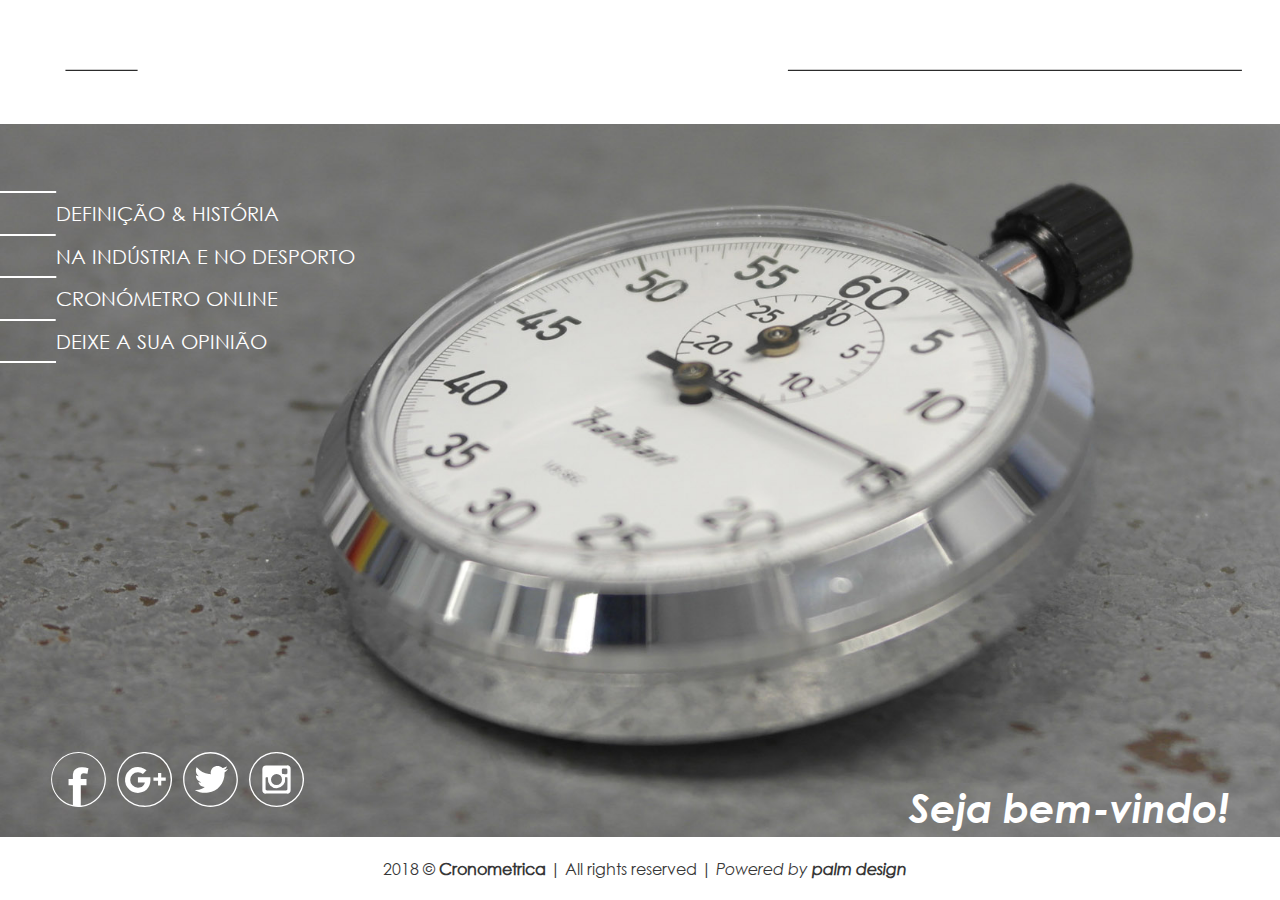
<file: index.html>
<!DOCTYPE html>
<html lang="en">

<head>
    <meta charset="UTF-8">
    <meta name="viewport" content="width=device-width, initial-scale=1.0">
    <meta http-equiv="X-UA-Compatible" content="ie=edge">
    <title>cronometrica | tudo sobre a cronometragem | home </title>
    <link rel="icon" type="image/svg" href="imagens/crono_icon.svg" />
    <link href="https://fonts.googleapis.com/css?family=Muli" rel="stylesheet">
    <link rel="stylesheet" type="text/css" href="css/normalize.css">
    <link rel="stylesheet" type="text/css" href="css/styles.css">
</head>

<body class="home">

    <header id="main-header">

        <div class="logo-link">
            <a href="index.html" class="logo">
                <img src="imagens/crono_logo.svg" alt="logo cronometrica" /></a>
        </div>

    </header>
    <div class="navbar">
        <nav>
            <ul>
                <hr class="hr1">
                <li><a href="defhis.html">DEFINIÇÃO & HISTÓRIA</a></li>
                <hr class="hr2">
                <li><a href="indusdesp.html">NA INDÚSTRIA E NO DESPORTO</a></li>
                <hr class="hr3">
                <li><a href="crononline.html">CRONÓMETRO ONLINE</a></li>
                <hr class="hr4">
                <li><a href="form.html">DEIXE A SUA OPINIÃO</a></li>
                <hr class="hr5">
            </ul>
        </nav>
    </div>
    <div class="empty-space">

    </div>
    <div class="div-h1">
        <h1>Seja bem-vindo! </h1>
    </div>

    <section id="social-boxes1">
        <div class="block"><a href="https://www.facebook.com" class="socialnet-logo">
                <img src="imagens/face_logo.svg" alt="Facebook" /></a></div>

        <div class="block"><a href="https://plus.google.com/" class="socialnet-logo">
                <img src="imagens/googl_logo.svg" alt="Google+" /></a></div>

        <div class="block"><a href="https://www.twitter.com" class="socialnet-logo">
                <img src="imagens/twit_logo.svg" alt="Twitter" /></a></div>

        <div class="block"><a href="https://www.instagram.com" class="socialnet-logo">
                <img src="imagens/insta_logo.svg" alt="Instagram" /></a></div>
    </section>
    <br>
    <footer id="main-footer">
        <p>2018 &copy; <strong> Cronometrica</strong> | All rights reserved | <em>Powered by</em> <strong><em>palm
                    design</em></strong></p>
    </footer>

    <body>

</html>
</file>
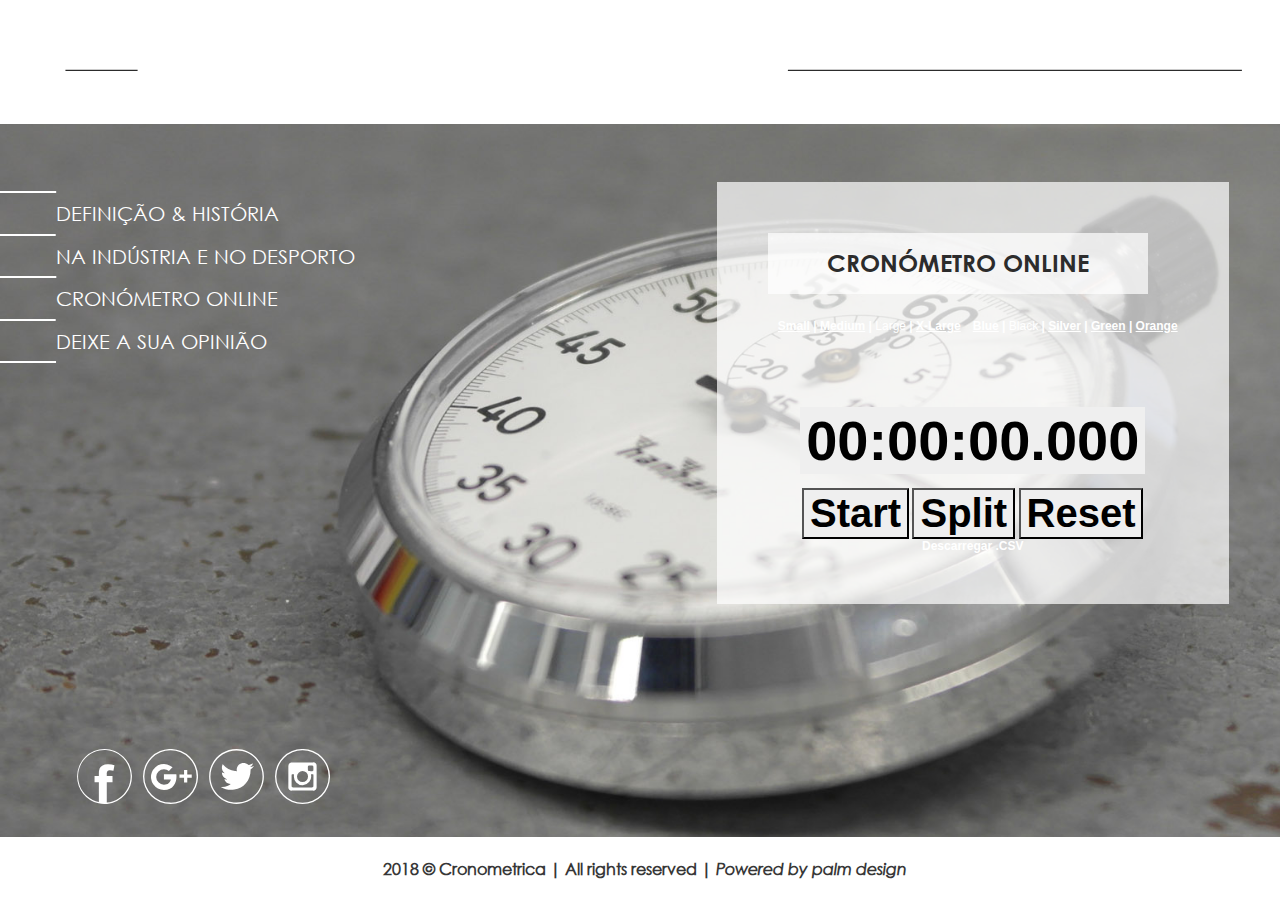
<file: crononline.html>
<!DOCTYPE html>
<html lang="en">

<head>
    <meta charset="UTF-8">
    <meta name="viewport" content="width=device-width, initial-scale=1.0">
    <meta http-equiv="X-UA-Compatible" content="ie=edge">
    <title>cronometrica | definição & história</title>
    <link href="https://fonts.googleapis.com/css?family=Muli" rel="stylesheet">
    <link rel="icon" type="image/png" href="imagens/crono_icon.svg" />
    <link rel="stylesheet" type="text/css" href="css/normalize.css">
    <link rel="stylesheet" type="text/css" href="css/styles.css">
</head>

<body class="home">

    <header id="main-header">

        <div class="logo-link">
            <a href="index.html" class="logo">
                <img src="imagens/crono_logo.svg" alt="logo cronometrica" /></a>
        </div>

    </header>
    <div class="navbar">
        <nav>
            <ul>
                <hr class="hr1">
                <li><a href="defhis.html">DEFINIÇÃO & HISTÓRIA</a></li>
                <hr class="hr2">
                <li><a href="indusdesp.html">NA INDÚSTRIA E NO DESPORTO</a></li>
                <hr class="hr3">
                <li><a href="crononline.html">CRONÓMETRO ONLINE</a></li>
                <hr class="hr4">
                <li><a href="form.html">DEIXE A SUA OPINIÃO</a></li>
                <hr class="hr5">
            </ul>
        </nav>
    </div>

    <section id="showcase">
        <h2>CRONÓMETRO ONLINE</h2>
        <br>
        <div class="cronoline">
            <style type="text/css">
                html,
                td {
                    font-family: helvetica, arial;
                    font-size: 12px;
                    font-weight: bold;
                }

                h1.header {
                    font-size: 2px;
                    margin-top: 0px;
                    margin-bottom: 0px;
                }

                a.sizeLink,
                .sizeLink {
                    font-family: helvetica, arial;
                    font-size: 12px;
                    font-weight: bold;
                    color: #FFFFFF;
                }

                #main button,
                #splitbutton,
                #startstopbutton,
                #resetbutton,
                #split {
                    font-size: 40px;
                    vertical-align: middle;
                    text-align: center;
                }

                #disp {
                    font-size: 80px;
                    vertical-align: middle;
                    text-align: center;

                    color: black;
                    font-weight: 900;
                    border: 0px none;
                }

                .qmmc .qmdivider {
                    display: block;
                    font-size: 1px;
                    border-width: 0px;
                    border-style: solid;
                    position: relative;
                    z-index: 1;
                }

                .qmmc .qmdividery {
                    float: left;
                    width: 0px;
                }

                .qmmc .qmtitle {
                    display: block;
                    cursor: default;
                    white-space: nowrap;
                    position: relative;
                    z-index: 1;
                }

                .qmclear {
                    font-size: 1px;
                    height: 0px;
                    width: 0px;
                    clear: left;
                    line-height: 0px;
                    display: block;
                    float: none !important;
                }

                .qmmc {
                    position: relative;
                    zoom: 1;
                    z-index: 10;
                }

                .qmmc a,
                .qmmc li {
                    float: left;
                    display: block;
                    white-space: nowrap;
                    position: relative;
                    z-index: 1;
                }

                .qmmc div a,
                .qmmc ul a,
                .qmmc ul li {
                    float: none;
                }

                .qmsh div a {
                    float: left;
                }

                .qmmc div {
                    visibility: hidden;
                    position: absolute;
                }

                .qmmc .qmcbox {
                    cursor: default;
                    display: inline-block;
                    position: relative;
                    z-index: 1;
                }

                .qmmc .qmcbox a {
                    display: inline;
                }

                .qmmc .qmcbox div {
                    float: none;
                    position: static;
                    visibility: inherit;
                    left: auto;
                }

                #qm0 {
                    width: auto;
                }

                #qm0 a {
                    padding: 0px 3px 0px 0px;
                    background-color: transparent;
                    color: #FFFFFF;
                    font-family: helvetica, arial;
                    font-size: 10px;
                    text-decoration: underline;
                    text-align: left;
                }

                #qm0 div {
                    padding: 10px;
                    margin: -1px 0px 0px 0px;
                    background-color: transparent;
                    border-width: 1px;
                    border-style: solid;
                    border-color: #222222;
                }

                #qm0 div a {
                    padding: 3px 20px 3px 2px;
                    margin: 0px;
                    background-color: transparent;
                    color: #EEEEEE;
                    font-family: helvetica, arial;
                    font-size: 9px;
                    text-decoration: underline;
                }

                #qm0 div a:hover {
                    color: #FFFFFF;
                    text-decoration: underline;
                }

                #qm0 div a:hover {
                    color: #FFFFFF;
                    text-decoration: underline;
                }

                #qm0 div .qmparent {}

                body #qm0 div .qmactive,
                body #qm0 div .qmactive:hover {
                    background-color: #FFFFFF;
                    color: #000000;
                    text-decoration: underline;
                }

                #qm0 .qmtitle {
                    margin: 2px 0px 5px 0px;

                    font-family: helvetica, arial;
                    font-size: 12px;
                    font-weight: bold;
                }

                #qm0 .qmdividerx {
                    border-top-width: 1px;
                    margin: 4px 0px 4px 0px;
                    border-color: white;
                }

                ul#qm0 a img {
                    display: block;
                    border-style: none;
                }

                ul#qm0 ul li:hover>a.qmparent {
                    background-color: #FFFFFF;
                    color: #000000;
                    text-decoration: underline;
                }
            </style>
            <script src="./Online Stopwatch - OnlineClock.net_files/stopwatch-v7.js.transferir"
                type="text/javascript"></script>
            <style></style>
            </head>

            <body onload="removeUnderline(2);removeUnderline2(5);load();" bgcolor="#000000" text="#666666" id="theBody">

                <table width="100%" border="0" cellspacing="0" cellpadding="0">
                    <tbody>
                        <tr>
                            <td width="50%" valign="top">
                                <div id="qm0" class="qmmc" style="z-index: 11; float: left; zoom: 1;">

                                </div>&nbsp;&nbsp;


                                <script
                                    type="text/javascript">qm_create(0, false, 0, 500, false, false, false, false, false);</script>
                                <a href="javascript:void(0);" onclick="changeFontSize(28);removeUnderline(0);"
                                    class="sizeLink" title="Small" id="lsmall"
                                    style="text-decoration: underline; font-weight: bold;">Small</a>
                                | <a href="javascript:void(0);" onclick="changeFontSize(56);removeUnderline(1);"
                                    class="sizeLink" title="Medium" id="lmedium"
                                    style="text-decoration: underline; font-weight: bold;">Medium</a>
                                | <a href="javascript:void(0);" onclick="changeFontSize(84);removeUnderline(2);"
                                    class="sizeLink" title="Large" id="llarge"
                                    style="text-decoration: none; font-weight: normal;">Large</a>
                                | <a href="javascript:void(0);" onclick="changeFontSize(150);removeUnderline(3);"
                                    class="sizeLink" title="X-Large" id="lxlarge"
                                    style="text-decoration: underline; font-weight: bold;">X-Large</a>
                            </td>
                            <td width="50%" align="right" valign="top">
                                <a href="javascript:void(0);"
                                    onclick="changeBackground(&#39;blue&#39;);removeUnderline2(4);" class="sizeLink"
                                    title="Blue" id="lblue"
                                    style="text-decoration: underline; font-weight: bold;">Blue</a>
                                | <a href="javascript:void(0);"
                                    onclick="changeBackground(&#39;black&#39;);removeUnderline2(5);" class="sizeLink"
                                    title="Black" id="lblack"
                                    style="text-decoration: none; font-weight: normal;">Black</a>
                                | <a href="javascript:void(0);"
                                    onclick="changeBackground(&#39;silver&#39;);removeUnderline2(6);" class="sizeLink"
                                    title="Silver" id="lsilver"
                                    style="text-decoration: underline; font-weight: bold;">Silver</a>
                                | <a href="javascript:void(0);"
                                    onclick="changeBackground(&#39;#006400&#39;);removeUnderline2(7);" class="sizeLink"
                                    title="Green" id="lgreen"
                                    style="text-decoration: underline; font-weight: bold;">Green</a>
                                | <a href="javascript:void(0);"
                                    onclick="changeBackground(&#39;orange&#39;);removeUnderline2(8);" class="sizeLink"
                                    title="Orange" id="lorange"
                                    style="text-decoration: underline; font-weight: bold;">Orange</a>
                            </td>
                        </tr>
                    </tbody>
                </table>

                <table align="center" width="100%" height="100%" cellspacing="0" cellpadding="0" border="0">
                    <tbody>
                        <tr>
                            <td align="center" valign="top" width="100%" height="100%">
                                <br><br><br><br><br>

                                <div id="main" style="margin-top:4px;">
                                    <form name="stopwatch" id="stopwatch" style="margin-top:0px;margin-bottom:0px;"
                                        action="https://stopwatch.onlineclock.net/" method="post">
                                        <input type="button" name="disp" id="disp" value="00:00:02.000">
                                        <br><br>
                                        <input type="button" onclick="stopstart()" onfocus="this.blur()"
                                            name="startstopbutton" id="startstopbutton" title="Start / Stop"
                                            value="Start">&nbsp;<input type="button" onclick="dosplit()"
                                            onfocus="this.blur()" name="splitbutton" id="splitbutton" title="Split"
                                            value="Split">&nbsp;<input type="button" onclick="reset_it()"
                                            onfocus="this.blur()" name="resetbutton" id="resetbutton" title="Reset"
                                            value="Reset">
                                    </form>
                                </div>
                                <div id="split"></div>
                                <div id="csv-download">
                                    <a href="javascript:downloadCSV();" class="sizeLink"
                                        title="Descarregue os tempos separados por vírgulas!">Descarregar
                                        .CSV</a>
                                </div>


                            </td>
                        </tr>

                    </tbody>
                </table>
                <script type="text/javascript">

                    function toggleVis() {
                        var midNavBlock = document.getElementById("midNav");
                        var aHideShow = document.getElementById('linkHideShow');

                        if (midNavBlock.style.display === "none") {
                            midNavBlock.style.display = "block";
                            //aHideShow.innerText = "--";
                            aHideShow.innerHTML = "<img src=\"//onlineclock.net/images/hide-icon20.png\" width=\"20\" height=\"20\" border=\"0\" alt=\"Hide/Show Navigation\">";
                            aHideShow.title = "Hide Navigation";
                        } else {
                            midNavBlock.style.display = "none";
                            //aHideShow.innerText = "+";
                            aHideShow.innerHTML = "<img src=\"//onlineclock.net/images/show-icon20.png\" width=\"20\" height=\"20\" border=\"0\" alt=\"Hide/Show Navigation\">";
                            aHideShow.title = "Show Navigation";
                        }
                    }

                </script>

                <script>
                    window.ga = window.ga || function () { (ga.q = ga.q || []).push(arguments) }; ga.l = +new Date;
                    ga('create', 'UA-477189-6', 'auto');
                    ga('set', 'anonymizeIp', true);
                    ga('send', 'pageview');
                </script>
                <script async="" src="./Online Stopwatch - OnlineClock.net_files/analytics.js.transferir"></script>


                </script>
                <link rel="stylesheet" type="text/css"
                    href="./Online Stopwatch - OnlineClock.net_files/cookieconsent.min.css">
                <script src="./Online Stopwatch - OnlineClock.net_files/cookieconsent.min.js.transferir"></script>
                <script>
                    window.addEventListener("load", function () {
                        window.cookieconsent.initialise({
                            "palette": {
                                "popup": {
                                    "background": "#000000",
                                    "text": "#666666"
                                },
                                "button": {
                                    "background": "#ff0000",
                                    "text": "#000000"
                                }
                            },
                            "position": "bottom",
                            "theme": "classic",
                            "position": "bottom",
                            "cookie": {
                                "domain": ".onlineclock.net"
                            },
                            "content": {
                                "href": "//onlineclock.net/about/privacy.html#privacy"
                            }
                </script>
        </div>
    </section>
    <br>
    <br>
    <br>
    <br>
    <br>
    <br>
    <br>
    <br>
    <br>
    <br>
    <br>
    <br>
    <br>
    <br>
    <br>
    <br>


    <section id="social-boxes">
        <div class="block"><a href="https://www.facebook.com" class="socialnet-logo">
                <img src="imagens/face_logo.svg" alt="Facebook" /></a></div>

        <div class="block"><a href="https://plus.google.com/" class="socialnet-logo">
                <img src="imagens/googl_logo.svg" alt="Google+" /></a></div>

        <div class="block"><a href="https://www.twitter.com" class="socialnet-logo">
                <img src="imagens/twit_logo.svg" alt="Twitter" /></a></div>

        <div class="block"><a href="https://www.instagram.com" class="socialnet-logo">
                <img src="imagens/insta_logo.svg" alt="Instagram" /></a></div>
    </section>
    <footer id="main-footer">
        <p>2018 &copy; <strong> Cronometrica</strong> | All rights reserved | <em>Powered by</em> <strong><em>palm
                    design</em></strong></p>
    </footer>
</body>

</html>
</file>
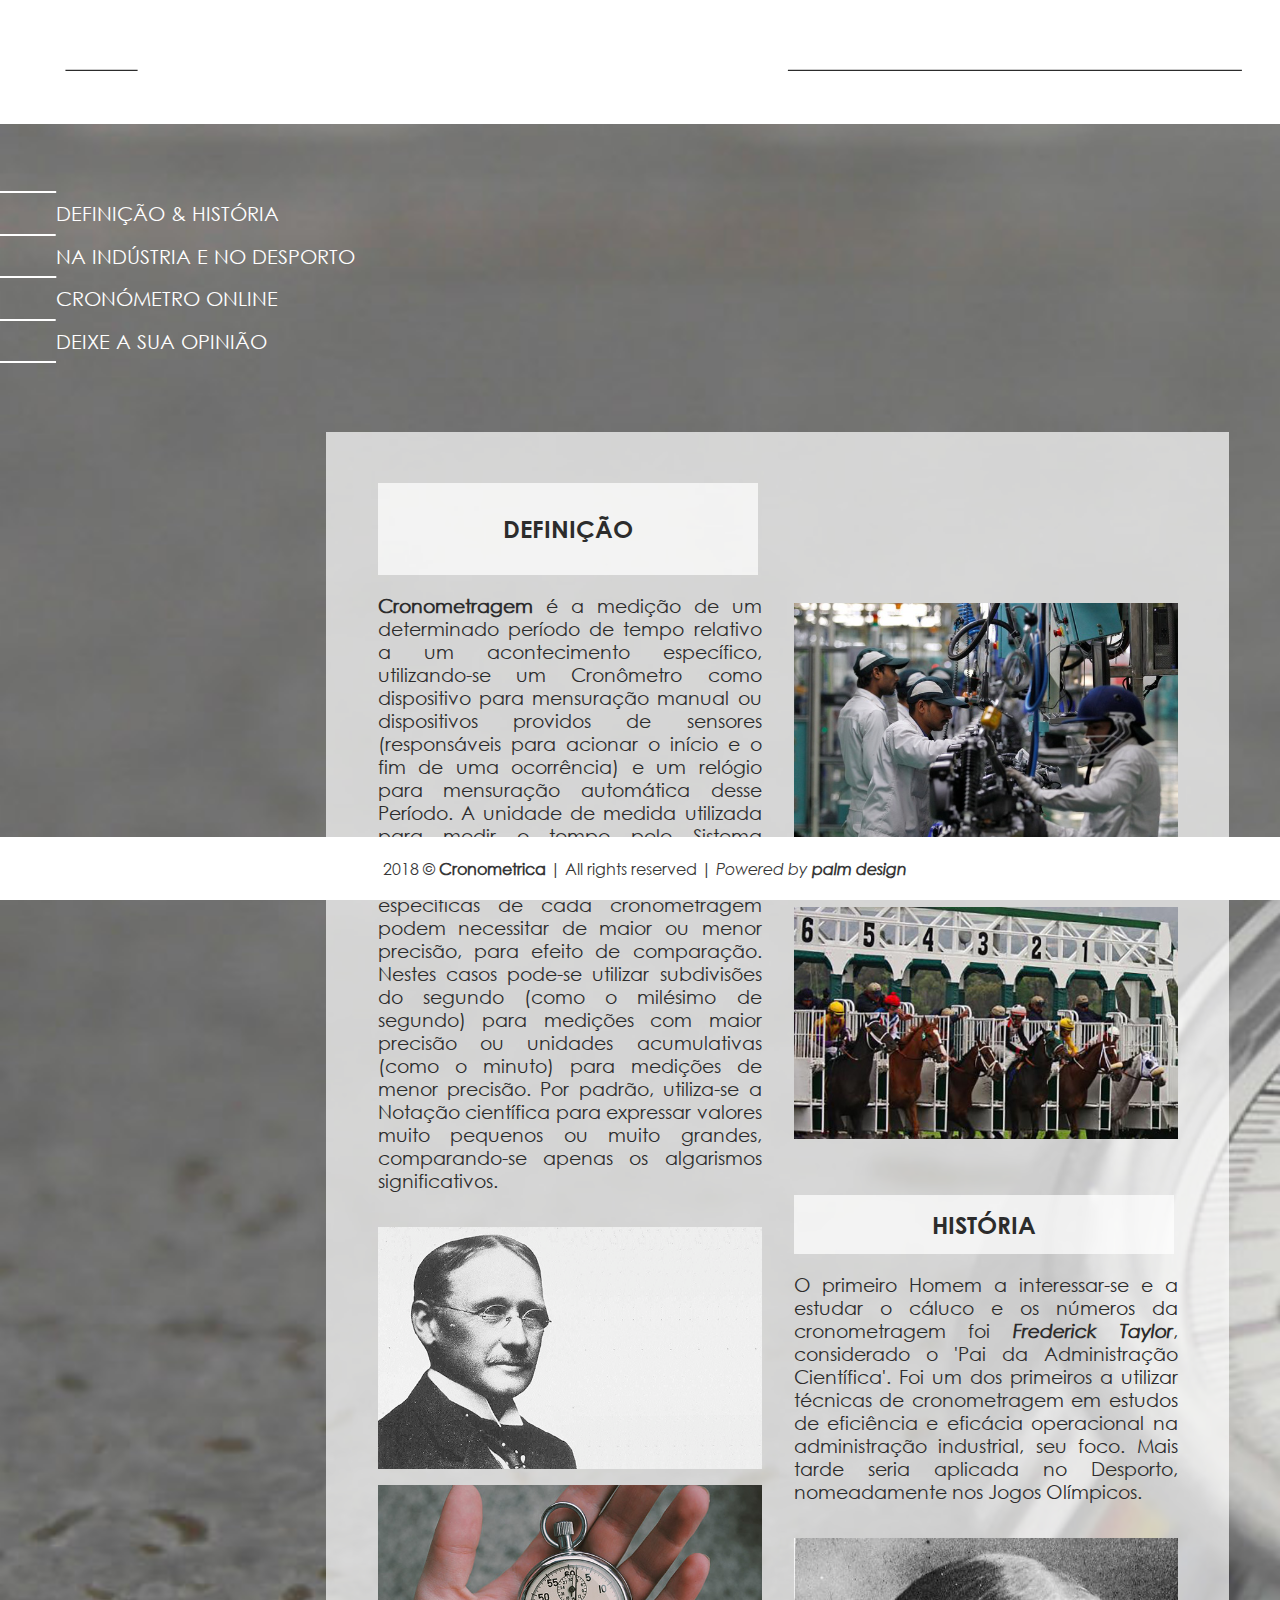
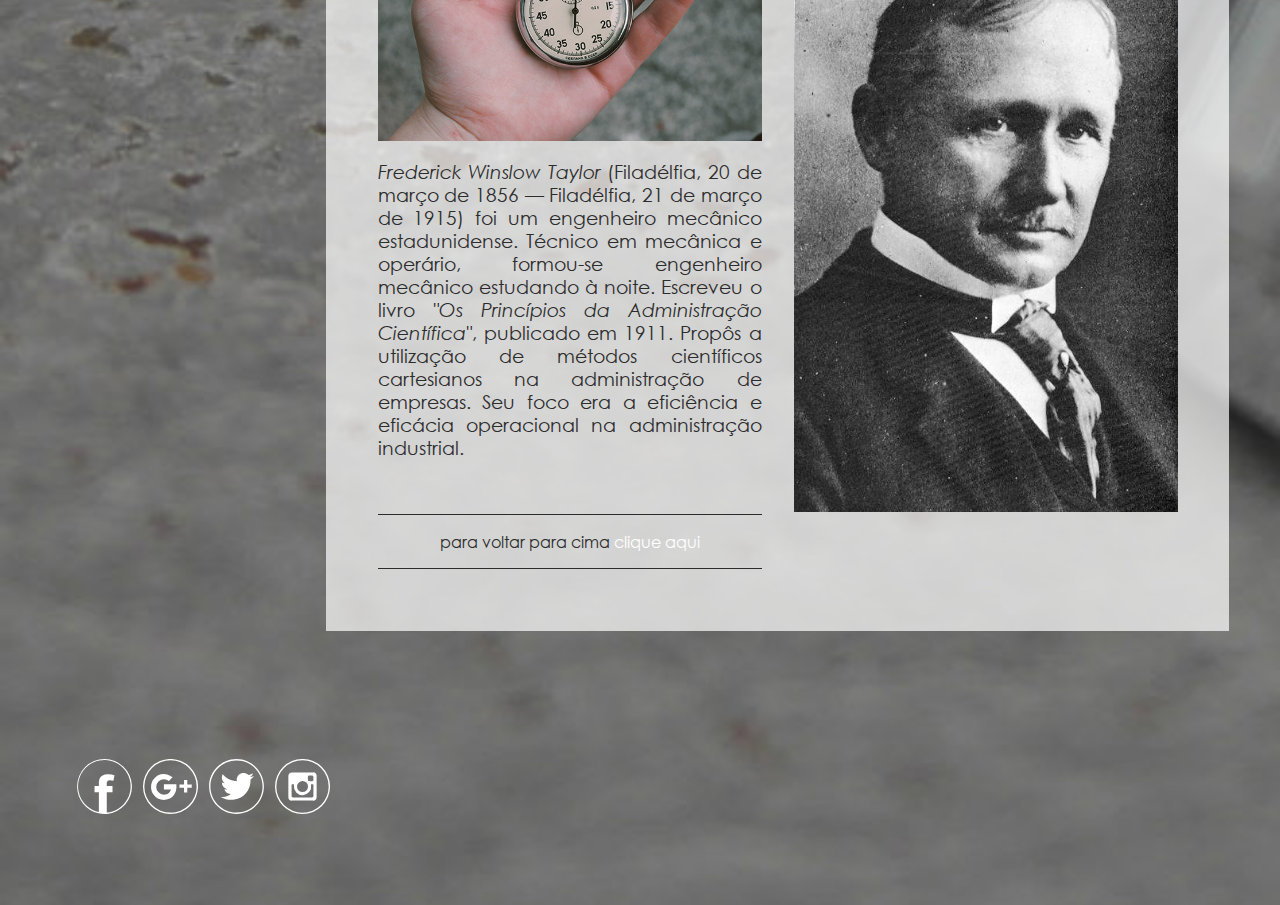
<file: defhis.html>
<!DOCTYPE html>
<html lang="en">

<head>
    <meta charset="UTF-8">
    <meta name="viewport" content="width=device-width, initial-scale=1.0">
    <meta http-equiv="X-UA-Compatible" content="ie=edge">
    <title>cronometrica | definição & história</title>
    <link href="https://fonts.googleapis.com/css?family=Muli" rel="stylesheet">
    <link rel="icon" type="image/png" href="imagens/crono_icon.svg" />
    <link rel="stylesheet" type="text/css" href="css/normalize.css">
    <link rel="stylesheet" type="text/css" href="css/styles.css">
</head>

<body class="home">

    <header id="main-header">

        <div class="logo-link">
            <a href="index.html" class="logo">
                <img src="imagens/crono_logo.svg" alt="logo cronometrica" /></a>
        </div>

    </header>
    <div class="navbar">
        <nav>
            <ul>
                <hr class="hr1">
                <li><a href="defhis.html">DEFINIÇÃO & HISTÓRIA</a></li>
                <hr class="hr2">
                <li><a href="indusdesp.html">NA INDÚSTRIA E NO DESPORTO</a></li>
                <hr class="hr3">
                <li><a href="crononline.html">CRONÓMETRO ONLINE</a></li>
                <hr class="hr4">
                <li><a href="form.html">DEIXE A SUA OPINIÃO</a></li>
                <hr class="hr5">
            </ul>
        </nav>
    </div>

    <section id="showcase">
        <h2>DEFINIÇÃO</h2>
        <div class="txt1">
            <p><strong>Cronometragem</strong> é a medição de um determinado período de tempo relativo a um
                acontecimento
                específico, utilizando-se um Cronômetro como dispositivo para mensuração manual ou dispositivos
                providos de
                sensores (responsáveis para acionar o início e o
                fim de uma ocorrência) e um relógio para mensuração automática desse Período.

                A unidade de medida utilizada para medir o tempo pelo Sistema Internacional de Unidades é o Segundo
                (s),
                porém, na prática as necessidades específicas de cada cronometragem podem necessitar de maior ou menor
                precisão, para efeito de comparação.
                Nestes casos pode-se utilizar subdivisões do segundo (como o milésimo de segundo) para medições com
                maior
                precisão ou unidades acumulativas (como o minuto) para medições de menor precisão.

                Por padrão, utiliza-se a Notação científica para expressar valores muito pequenos ou muito grandes,
                comparando-se apenas os algarismos significativos.</p>
        </div>
        <div class="fotos-txt1">
            <a href="imagens/factory-work.jpg" target="_blank">
                <img src="imagens/factory-work.jpg" alt="Técnicos na fábrica" width="auto"></a>
            <a href="imagens/corrida-cavalos.jpg" target="_blank">
                <img src="imagens/corrida-cavalos.jpg" alt="Corrida de cavalos" width="auto"></a>
        </div>
        <br>
        <div class="txt2">
            <h2>HISTÓRIA</h2>
            <p>O primeiro Homem a interessar-se e a estudar o cáluco e os números da cronometragem foi
                <strong><em>Frederick
                        Taylor</em></strong>,
                considerado o 'Pai da Administração Científica'. Foi um dos primeiros a utilizar técnicas de
                cronometragem
                em
                estudos de eficiência e eficácia operacional na administração industrial, seu foco. Mais tarde seria
                aplicada no Desporto, nomeadamente nos Jogos Olímpicos.</p>
        </div>
        <div class="fotos-txt2">
            <a href="imagens/taylor.jpg" target="_blank">
                <img src="imagens/taylor.jpg" alt="Frederick Taylor" width="auto"></a>
            <a href="imagens/crono-mao.jpg" target="_blank">
                <img src="imagens/crono-mao.jpg" alt="Mão a segurar Cronómetro" width="auto"></a>
        </div>
        <div class="fotos-txt1">
            <a href="imagens/Frederick_Winslow_Taylor.jpg" target="_blank">
                <img src="imagens/Frederick_Winslow_Taylor.jpg" alt="Frederick Winslow Taylor" width="auto"></a>
            <div class="txt1">
                <p><em>Frederick Winslow Taylor</em> (Filadélfia, 20 de março de 1856 — Filadélfia, 21 de março de
                    1915) foi um
                    engenheiro mecânico estadunidense. Técnico em mecânica e operário, formou-se engenheiro mecânico
                    estudando à noite. Escreveu o livro <em> "Os Princípios da Administração Científica"</em>,
                    publicado em 1911.
                    Propôs a utilização de métodos científicos
                    cartesianos na administração de empresas. Seu foco era a eficiência e eficácia operacional na
                    administração industrial.</p>
                <br>
                <hr>
                <p style="text-align:center; font-size: 16px;"> para voltar para cima <a style="font-size: 16px;"
                        href="defhis.html">clique
                        aqui</a></p>
                <hr>
            </div>

    </section>
     <section id="social-boxes">
        <div class="block"><a href="https://www.facebook.com" class="socialnet-logo">
                <img src="imagens/face_logo.svg" alt="Facebook" /></a></div>

        <div class="block"><a href="https://plus.google.com/" class="socialnet-logo">
                <img src="imagens/googl_logo.svg" alt="Google+" /></a></div>

        <div class="block"><a href="https://www.twitter.com" class="socialnet-logo">
                <img src="imagens/twit_logo.svg" alt="Twitter" /></a></div>

        <div class="block"><a href="https://www.instagram.com" class="socialnet-logo">
                <img src="imagens/insta_logo.svg" alt="Instagram" /></a></div>
    </section>
    <footer id="main-footer">
        <p>2018 &copy; <strong> Cronometrica</strong> | All rights reserved | <em>Powered by</em> <strong><em>palm
                    design</em></strong></p>
    </footer>
</body>

</html>
</file>
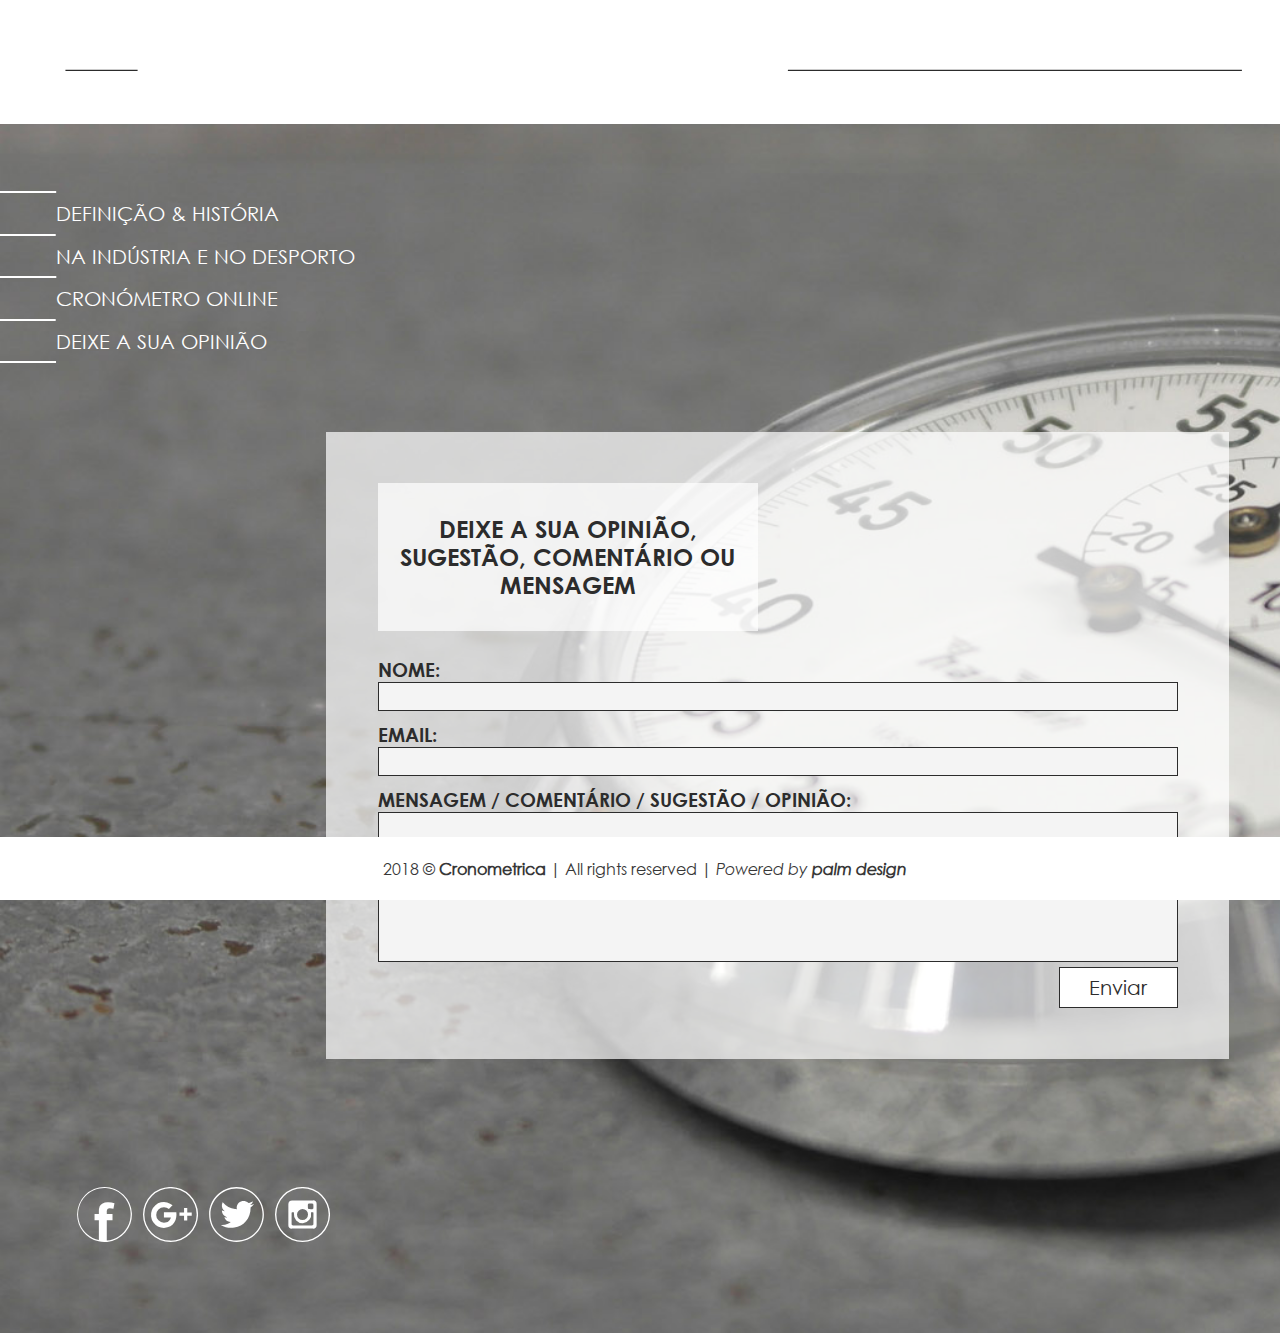
<file: form.html>
<!DOCTYPE html>
<html lang="en">

<head>
    <meta charset="UTF-8">
    <meta name="viewport" content="width=device-width, initial-scale=1.0">
    <meta http-equiv="X-UA-Compatible" content="ie=edge">
    <title>cronometrica | definição & história</title>
    <link href="https://fonts.googleapis.com/css?family=Muli" rel="stylesheet">
    <link rel="icon" type="image/png" href="imagens/crono_icon.svg" />
    <link rel="stylesheet" type="text/css" href="css/normalize.css">
    <link rel="stylesheet" type="text/css" href="css/styles.css">
</head>

<body class="home">

    <header id="main-header">

        <div class="logo-link">
            <a href="index.html" class="logo">
                <img src="imagens/crono_logo.svg" alt="logo cronometrica" /></a>
        </div>

    </header>
    <div class="navbar">
        <nav>
            <ul>
                <hr class="hr1">
                <li><a href="defhis.html">DEFINIÇÃO & HISTÓRIA</a></li>
                <hr class="hr2">
                <li><a href="indusdesp.html">NA INDÚSTRIA E NO DESPORTO</a></li>
                <hr class="hr3">
                <li><a href="crononline.html">CRONÓMETRO ONLINE</a></li>
                <hr class="hr4">
                <li><a href="form.html">DEIXE A SUA OPINIÃO</a></li>
                <hr class="hr5">
            </ul>
        </nav>
    </div>

    <section id="showcase">
        <h2>DEIXE A SUA OPINIÃO, SUGESTÃO, COMENTÁRIO OU MENSAGEM</h2>
        <br>
        <div class="sugestoes">
            <form action="index.html">
                <label for="fname">NOME:</label>
                <input type="text" id="fname" name="nome" placeholder="Escreva o seu nome">

                <label for="email">EMAIL:</label>
                <input type="text" id="email" name="email" placeholder="Escreva o seu email">

                <label for="sugestoes">MENSAGEM / COMENTÁRIO / SUGESTÃO / OPINIÃO:</label>
                <textarea placeholder="Introduza o texto"></textarea>
                <input name="Enviar" type="submit" value="Enviar">


            </form>
        </div>

    </section>
     <section id="social-boxes">
        <div class="block"><a href="https://www.facebook.com" class="socialnet-logo">
                <img src="imagens/face_logo.svg" alt="Facebook" /></a></div>

        <div class="block"><a href="https://plus.google.com/" class="socialnet-logo">
                <img src="imagens/googl_logo.svg" alt="Google+" /></a></div>

        <div class="block"><a href="https://www.twitter.com" class="socialnet-logo">
                <img src="imagens/twit_logo.svg" alt="Twitter" /></a></div>

        <div class="block"><a href="https://www.instagram.com" class="socialnet-logo">
                <img src="imagens/insta_logo.svg" alt="Instagram" /></a></div>
    </section>
    <footer id="main-footer">
        <p>2018 &copy; <strong> Cronometrica</strong> | All rights reserved | <em>Powered by</em> <strong><em>palm
                    design</em></strong></p>
    </footer>
</body>

</html>
</file>
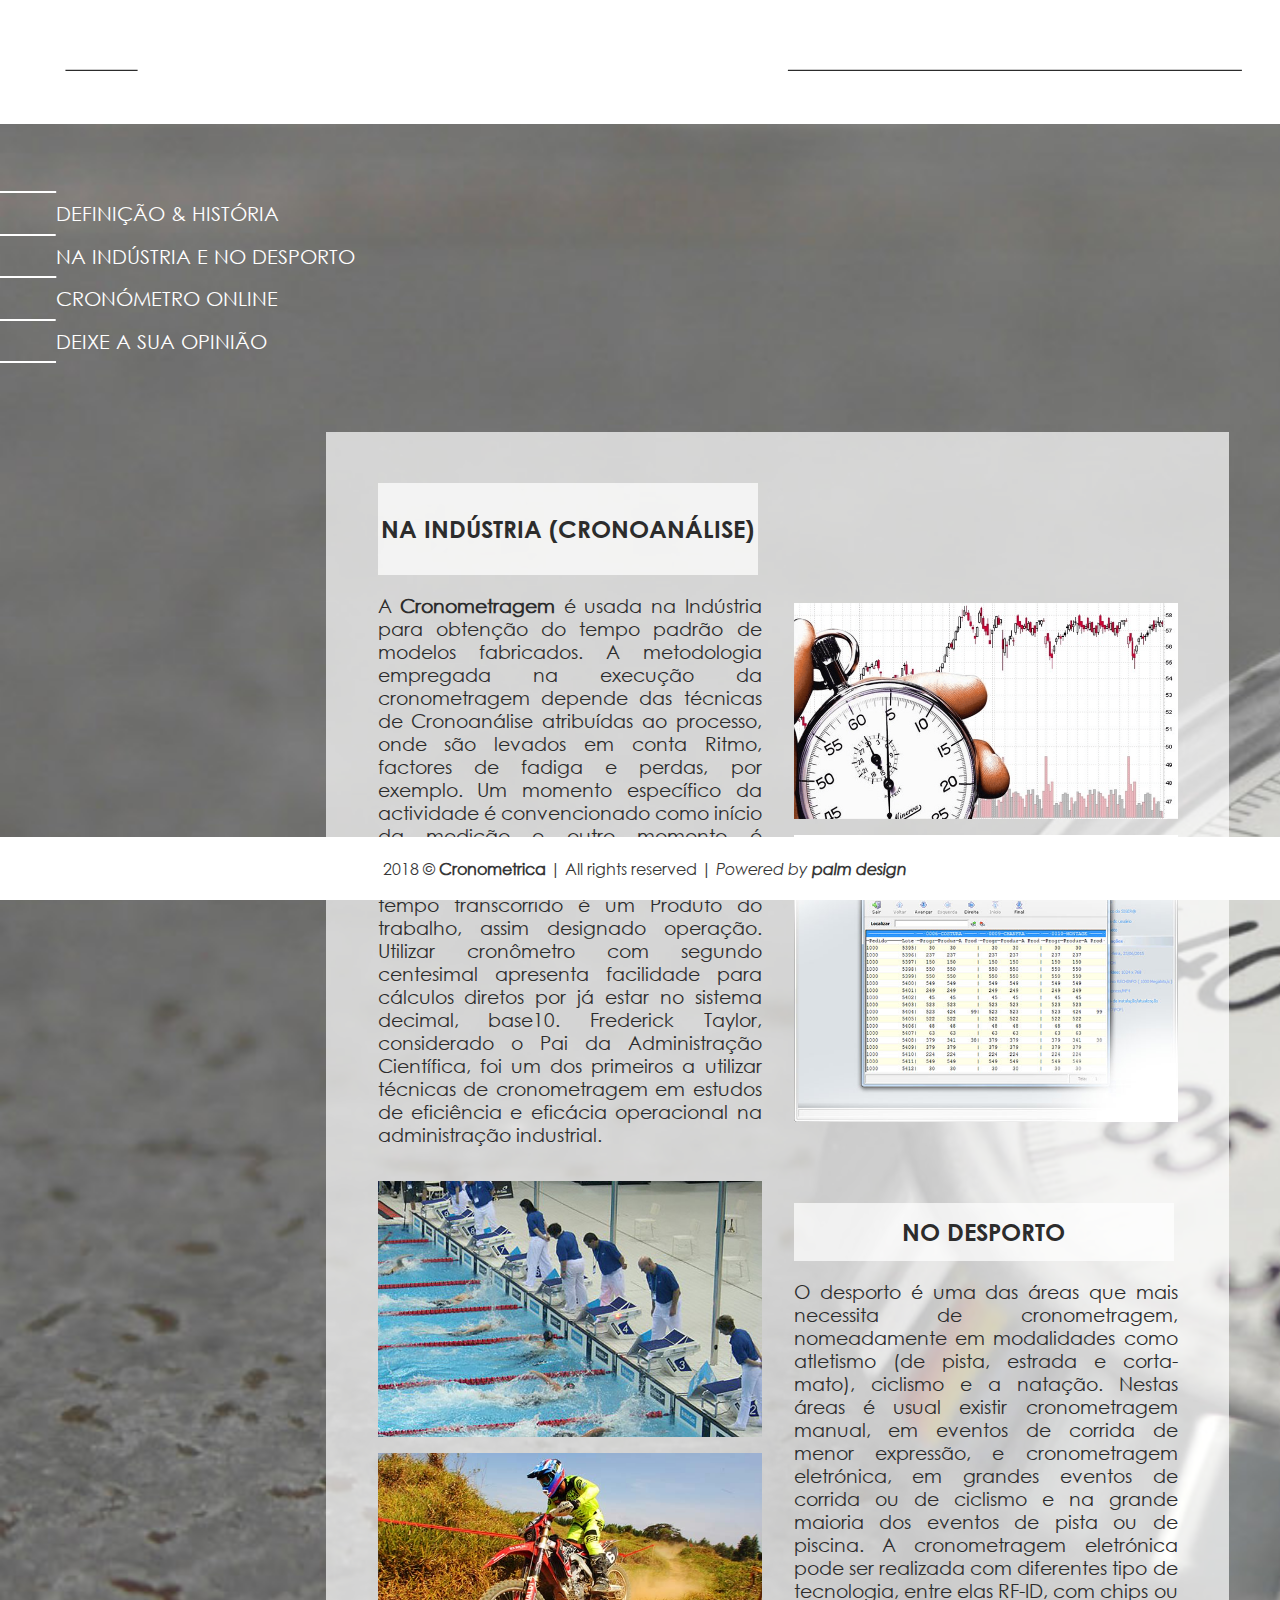
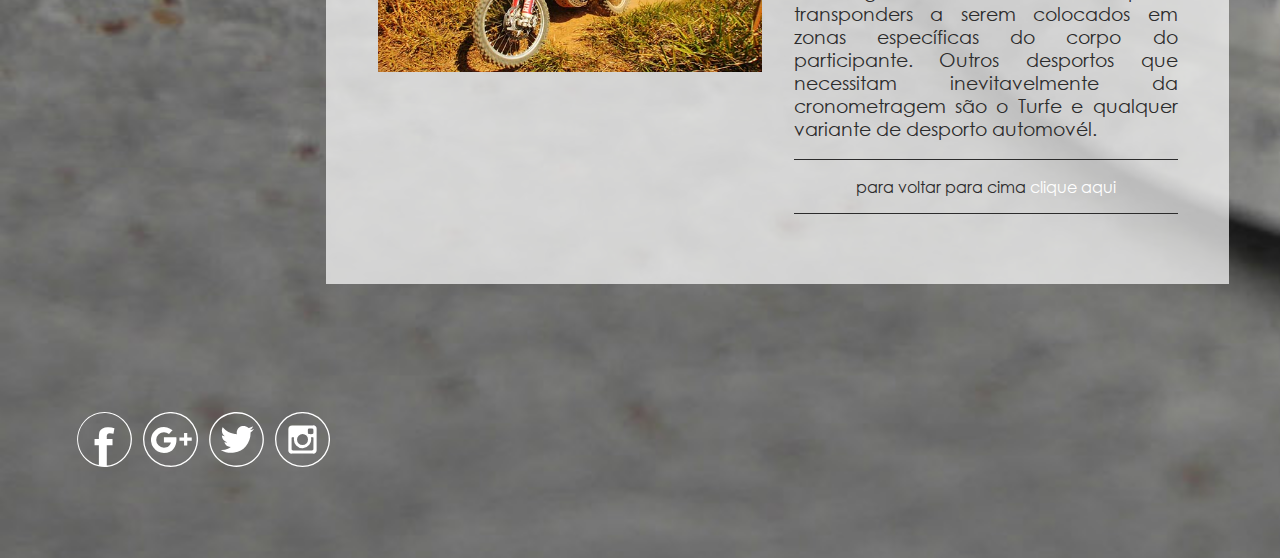
<file: indusdesp.html>
<!DOCTYPE html>
<html lang="en">

<head>
    <meta charset="UTF-8">
    <meta name="viewport" content="width=device-width, initial-scale=1.0">
    <meta http-equiv="X-UA-Compatible" content="ie=edge">
    <title>cronometrica | definição & história</title>
    <link rel="icon" type="image/png" href="imagens/crono_icon.svg" />
    <link href="https://fonts.googleapis.com/css?family=Muli" rel="stylesheet">
    <link rel="stylesheet" type="text/css" href="css/normalize.css">
    <link rel="stylesheet" type="text/css" href="css/styles.css">
</head>

<body class="home">

    <header id="main-header">

        <div class="logo-link">
            <a href="index.html" class="logo">
                <img src="imagens/crono_logo.svg" alt="logo cronometrica" /></a>
        </div>

    </header>
    <div class="navbar">
        <nav>
            <ul>
                <hr class="hr1">
                <li><a href="defhis.html">DEFINIÇÃO & HISTÓRIA</a></li>
                <hr class="hr2">
                <li><a href="indusdesp.html">NA INDÚSTRIA E NO DESPORTO</a></li>
                <hr class="hr3">
                <li><a href="crononline.html">CRONÓMETRO ONLINE</a></li>
                <hr class="hr4">
                <li><a href="form.html">DEIXE A SUA OPINIÃO</a></li>
                <hr class="hr5">
            </ul>
        </nav>
    </div>

    <section id="showcase">
        <h2>NA INDÚSTRIA (CRONOANÁLISE)</h2>
        <div class="txt1">
            <p>A <strong>Cronometragem</strong> é usada na Indústria para obtenção do tempo padrão de modelos
                fabricados. A metodologia empregada na execução da cronometragem depende das técnicas de Cronoanálise
                atribuídas ao processo, onde são levados em conta Ritmo, factores de fadiga e perdas, por exemplo.

                Um momento específico da actividade é convencionado como início da medição e outro momento é
                convencionado como fim da actividade, cujo resultado gerado em função desse tempo transcorrido é um
                Produto do trabalho, assim designado operação.

                Utilizar cronômetro com segundo centesimal apresenta facilidade para cálculos diretos por já estar no
                sistema decimal, base10.

                Frederick Taylor, considerado o Pai da Administração Científica, foi um dos primeiros a utilizar
                técnicas de cronometragem em estudos de eficiência e eficácia operacional na administração industrial.
            </p>
        </div>
        <div class="fotos-txt1">
            <a href="imagens/cronoanalise.png" target="_blank">
                <img src="imagens/cronoanalise.png" alt="Cronoanálise" width="auto"></a>
            <a href="imagens/mapa_prod_industrial.jpg" target="_blank">
                <img src="imagens/mapa_prod_industrial.jpg" alt="Mapa de Produção Industrial" width="auto"></a>
        </div>
        <br>
        <div class="txt2">
            <br>

            <h2>NO DESPORTO</h2>
            <p>O desporto é uma das áreas que mais necessita de cronometragem, nomeadamente em modalidades como
                atletismo (de pista, estrada e corta-mato), ciclismo e a natação. Nestas áreas é usual existir
                cronometragem manual, em eventos de corrida de menor expressão, e cronometragem eletrónica, em grandes
                eventos de corrida ou de ciclismo e na grande maioria dos eventos de pista ou de piscina. A
                cronometragem eletrónica pode ser realizada com diferentes tipo de tecnologia, entre elas RF-ID, com
                chips ou transponders a serem colocados em zonas específicas do corpo do participante. Outros desportos
                que necessitam inevitavelmente da cronometragem são o Turfe e qualquer variante de desporto automovél.
                <hr>
            <p style="text-align:center; font-size: 16px;"> para voltar para cima <a style="font-size: 16px;"
                    href="indusdesp.html">clique
                    aqui</a></p>
            <hr>
            </p>
        </div>
        <div class="fotos-txt2">
            <a href="imagens/natacao.jpg" target="_blank">
                <img src="imagens/natacao.jpg" alt="Chegada numa prova de Natação" width="auto"></a>
            <a href="imagens/moto.jpeg" target="_blank">
                <img src="imagens/moto.jpeg" alt="Motocross" width="auto"></a>
        </div>


        </div>

    </section>
     <section id="social-boxes">
        <div class="block"><a href="https://www.facebook.com" class="socialnet-logo">
                <img src="imagens/face_logo.svg" alt="Facebook" /></a></div>

        <div class="block"><a href="https://plus.google.com/" class="socialnet-logo">
                <img src="imagens/googl_logo.svg" alt="Google+" /></a></div>

        <div class="block"><a href="https://www.twitter.com" class="socialnet-logo">
                <img src="imagens/twit_logo.svg" alt="Twitter" /></a></div>

        <div class="block"><a href="https://www.instagram.com" class="socialnet-logo">
                <img src="imagens/insta_logo.svg" alt="Instagram" /></a></div>
    </section>
    <footer id="main-footer">
        <p>2018 &copy; <strong> Cronometrica</strong> | All rights reserved | <em>Powered by</em> <strong><em>palm
                    design</em></strong></p>
    </footer>
</body>

</html>
</file>
<file: css/styles.css>
@font-face {
  font-family: 'Century Gothic';
  src: url('/fonts/GOTHIC.TTF');
  font-weight: normal;
  font-style: normal;
}

@font-face {
  font-family: 'Century Gothic';
  src: url('/fonts/GOTHICI.TTF');
  font-weight: normal;
  font-style: italic;
}

@font-face {
  font-family: 'Century Gothic Bold';
  src: url('/fonts/GOTHICB.TTF');
  font-weight: bold;
  font-style: normal;
}

@font-face {
  font-family: 'Century Gothic Bold Italic';
  src: url('/fonts/GOTHICBI.TTF');
  font-weight: bold;
  font-style: italic;
}

::selection {
  color:white;
  background: #646464;
}


div.logo-link img:hover {
  -webkit-filter: drop-shadow(8px 8px 6px rgba(0,0,0,0.5));      
    filter: drop-shadow(8px 8px 6px rgba(0,0,0,0.5));
    transition: 1.5s ease-in-out;
}



div.logo-link img {
  opacity: 0;
  animation: fadein 2s normal forwards;
  -moz-animation: fadein 2s normal forwards; /* Firefox */
  -webkit-animation: fadein 2s normal forwards; /* Safari and Chrome */
  -o-animation: fadein 2s normal forwards; /* Opera */
  -webkit-animation-delay: 1.2s;
  -o-animation-delay: 1.2s;
animation-delay: 1.2s;
-webkit-filter: drop-shadow(0px 0px 0px rgba(0,0,0,0.0));      
filter: drop-shadow(0px 10px 0px rgba(0,0,0,0.0));
transition: 1.5s ease-in-out;
} 


@keyframes fadein {
  from {
      opacity:0;
     
  }
  to {
      opacity:1;
     
  }
}
@-moz-keyframes fadein { /* Firefox */
  from {
      opacity:0;
  }
  to {
      opacity:1;
  }
}
@-webkit-keyframes fadein { /* Safari and Chrome */
  from {
    opacity:0; 
    
    background-position-y: -100px;
}
to {
    opacity:1;
   
}
}
@-o-keyframes fadein { /* Opera */
  from {
      opacity:0;
  }
  to {
      opacity: 1;
  }
}

#main-header {
  animation: grow 1.5s;
  -moz-animation: grow 1.5s; /* Firefox */
  -webkit-animation: grow 1.5s; /* Safari and Chrome */
  -o-animation: grow 1.5s; /* Opera */
  background-size: 92% 92%;
    background-position-x: 65px;
    background-position-y: 15px;
}

@-webkit-keyframes grow { /* Safari and Chrome */
  from {
    background-size: 2% 92%;
    background-position-x: -1200px;
    background-position-y: 15px;
  }
  to {
    background-size: 92% 92%;
    background-position-x: 65px;
    background-position-y: 15px;
  }
}
@-o-keyframes grow { /* Opera */
  from {
    background-size: 2% 92%;
    background-position-x: -1200px;
    background-position-y: 15px;
  }
  to {
    background-size: 92% 92%;
    background-position-x: 65px;
    background-position-y: 15px;
  }
}

#main-header {
  background: white;
  padding-top: 1%;
  padding-bottom: 1%;
 }
 
.logo a{display: block;

}
.logo img{min-width: 350px;
max-width: 50%;
}

.logo-link{
padding-left: 5%;
}

body {
 font-family: 'Century Gothic', 'Muli', sans-serif;
  font-style: normal;
  font-size: 22px;
  color: #fff;
}

.home{
  background-image: url(../imagens/img-backgroundm.jpg);
  background-repeat: no-repeat;
  background-size: cover;
}

  a {text-decoration: none;
  font-size: 80%;
  background-color: transparent;
  font-weight: normal;
  padding: 0;
  padding-right: 0;
  padding-bottom: 0;
  transition: 0.5s ease-in-out;
}
  
  a:link{color:white;}

  a:visited {color:#A6A6A6;
  }

li:nth-child(2) a:hover{
  background-color: white;
  color: #646464;
  font-weight: bold;
  padding: 1.9%;
  padding-bottom: 2%;
  padding-right: 8.35vw;
  transition: 0.5s ease-in-out;
}

li:nth-child(4) a:hover{
  background-color: white;
  color: #646464;
  font-weight: bold;
  padding: 1.9%;
  padding-right: 0.55vw;
  padding-bottom: 2%;
  transition: 0.5s ease-in-out;
}

li:nth-child(6) a:hover{
  background-color: white;
  color: #646464;
  font-weight: bold;
  padding: 1.9%;
  padding-right: 3.1vw;
  padding-bottom: 2%;
  transition: 0.5s ease-in-out;
}

li:nth-child(8) a:hover{
  background-color: white;
  color: #646464;
  font-weight: bold;
  padding: 1.9%;
  padding-right: 2.25vw;
  padding-bottom: 2%;
  transition: 0.5s ease-in-out;
}

a:active{color: black;
  }

  hr.hr1,  hr.hr2, hr.hr3,  hr.hr4, hr.hr5 {

 width: 10%;
  transition: 2s;
  transform: translateX(-100%);
  -webkit-transform: translateX(-100%);
  animation: slide-in 1s forwards;
  -webkit-animation: slide-in 1s forwards;
  -webkit-transform-delay: 1.5s;
  -webkit-animation-delay: 1.5s;
  animation-delay: 1.5s;

  }


  @keyframes slide-in {
    100% { transform: translateX(0%); }
}

@-webkit-keyframes slide-in {
    100% { -webkit-transform: translateX(0%); }
}
 

  hr.hr1{
      border: none;
   text-align: left;
    margin-left:0;  
    height: 1px;
    background-color: #fff;
    width: 100%;
   }

 hr.hr2{ border: none;
text-align: left;
 margin-left:0;  
 height: 1px;
 background-color: #fff;
width: 100%;
}

hr.hr3{border: none;
    text-align: left;
     margin-left:0;  
     height: 1px;
     background-color: #fff;
    width: 100%;
    }

hr.hr4{border: none;
        text-align: left;
         margin-left:0;  
         height: 1px;
         background-color: #fff;
        width: 100%;
        }

hr.hr5{border: none;
            text-align: left;
             margin-left:0;  
             height: 1px;
             background-color: #fff;
            width: 100%;
            }


hr:hover{
                background-color: #A6A6A6;
                transition: 1s;
                }


                .hr { 
                    position:relative; 
                }


                hr{
                  border: none;
                text-align: center;
                height: 1px;
                background-color:#2c2c2c;
                width: 100%;
               }

 #navbar{min-height: 800px;
max-width: 100px;
}

nav ul {
  margin: 0;
  padding: 4% 4% 0% 4%;
  list-style: none;
  line-height: 0.8em;
}

.empty-space{margin-top: 1.5em;}

#showcase {min-width:200px;
padding: 4%;
background: rgba(255,255,255,0.70);
margin-bottom:10%; 
}
.fotos-txt1 img{padding-top: 2%;
max-width: 100%;}
.fotos-txt2 img{padding-top: 2%;
max-width: 100%;}

#showcase h2{color: #2c2c2c;
font-size: 19px;
}
#showcase p{color: #2c2c2c;
font-size: 20px;
text-align: justify;
}
.div-h1{
text-align: center;
font-family:'Century Gothic Bold Italic','Muli', sans-serif;
        }

#showcase h2{font-family:'Century Gothic Bold','Muli', sans-serif;}
h1{font-family:'Century Gothic Bold Italic','Muli', sans-serif;
          font-size: 30px;
          text-align: center;
          max-width: 80%;
      color: white;
      margin-bottom: 4em;
      margin-top: 4em;
      margin-left: 8%;
    }
      
    #social-boxes1{ 
    text-align:center;         
  }

#social-boxes{ text-align:center;
  }
  .block {
      display: inline-block;
      width: 15%;
      box-sizing: border-box;
      padding-bottom: 8%;
      }
    

.block img {width: 55px;}
input, select, textarea {
  font-size: 0.9em;
  border-radius: 0px/0px;
  border: solid none;
  transition: 1.5s;
  }

  .block img:hover {background-color: rgba(255,255,255,0.20);
    border-radius: 50px/50px;
  border: solid 13px none;
    transition: 0.2s;}


.sugestoes{
width: 100%;
font-family:'Century Gothic Bold','Muli', sans-serif; 
color: #2c2c2c; }

textarea {
  width: 100%;
  height: 150px;
  box-sizing: border-box;
  border: 1pt solid #2c2c2c;
  border-radius: 0;
  background-color: #f4f4f4;
  color: #f4f4f4;
  resize: none;
  font-family:'Century Gothic','Muli', sans-serif; 
}

input[type=text], select {
  font-family:'Century Gothic','Muli', sans-serif; 
  color: #f4f4f4;
  width: 100%;
  padding: 2px 0px;
  background-color: #f4f4f4;
  margin-bottom: 10px;
  border: 1pt solid #2c2c2c;
  border-radius: 0;
  box-sizing: border-box;
}

input[type=submit] {
  float: right;
  width: 6em;
  background-color:white;
  color: #2c2c2c;
  padding: 8px 8px;
  font-family:'Century Gothic','Muli', sans-serif; 
  border: 1pt solid #2c2c2c;
  border-radius: 0;
  cursor: pointer;
}

input[type=submit]:hover {
  background: #f4f4f4;
  color: #2c2c2c;
transition: 0.7s;
}


input[type=submit]:active {
  background-color: #fff;
  color: black;
transition: 0.4s
}

.input-text {
  background-color: #fff;
  border: 1pt solid #2c2c2c;
  margin-bottom: 8px;
  font-size: 14pt;
  position: relative;
  width: 100%;
  z-index: 3;
  font-family:'Century Gothic','Muli', sans-serif; 
}

textarea:focus, input:focus {
  color: #646464;
  font-family:'Century Gothic','Muli', sans-serif; 
  }
.label-helper {
  bottom: 0;
  left: 6%;
  opacity: 0;
  position: absolute;
  transition: .2s bottom, .2s opacity;
  z-index: 1;
  font-family:'Century Gothic','Muli', sans-serif; 
}

label { font-size: 14pt; }

#main-footer {padding: 5px;

  background: #fff;
  color: #373737;
  font-size: 14px;
text-align: center;
}

@media screen and (max-width: 400px){

  .logo-link {
    padding-left: 1.5%;
}
div#csv-download{
  padding-top: 4% !important;
  vertical-align: middle !important;
  text-align: center;
}
section#showcase h2 {
    margin: 0;
   max-width: 380px;
    text-align: center;
  float: center;
  padding: 0;
  padding-top: 4% !important;
  padding-bottom: 4% !important;
  background: rgba(255,255,255,0.70);
}
input#disp {
  font-size: 56px !important;
  vertical-align: middle;
  text-align: center;
  color: black;
  font-weight: 600 !important;
  border: 0px none;
}
#main button, #splitbutton, #startstopbutton, #resetbutton, #split {
  font-size: 32px !important;
  vertical-align: middle;
  text-align: center;
}
}

@media screen and (min-width: 550px){

  #social-boxes1{ text-align:center;}
  #social-boxes{ text-align:center;}
  .block {
      display: inline-block;
      width: 15%;
      box-sizing: border-box;
      padding-bottom: 4%;
      }

    .div-h1{
      text-align: left;
      font-family:'Century Gothic Bold Italic','Muli', sans-serif;}
    
    h1{font-family:'Century Gothic Bold Italic','Muli', sans-serif;
                font-size: 30px;
                text-align: left;
                max-width: 80%;
            color: white;
            margin-bottom: 6em;
            margin-left: 4%;
          }
       }


@media screen and (min-width: 700px){

  #social-boxes1{ text-align:center;}

  #social-boxes{ text-align:center;}
  .block {
      display: inline-block;
      width: 15%;
      box-sizing: border-box;
      padding-bottom: 4%;
      }

    .div-h1{
      text-align: left;
      font-family:'Century Gothic Bold Italic','Muli', sans-serif;
              }
    
    
              h1{font-family:'Century Gothic Bold Italic','Muli', sans-serif;
                font-size: 30px;
                text-align: left;
                max-width: 80%;
            color: white;
            margin-bottom: 6em;
            margin-left: 4%;
          }

          #social-boxes{ 
            margin-left: 4%;
            margin-bottom: 0%;
            width: 440px;
            display: inline-block;
            text-align: left;
            height: auto;
        }
                 
        #social-boxes1{ 
          padding-left: 4%;
          margin-bottom: 0%;
          width: 440px;
          display: inline-block;
          text-align: left;
         }

.block {  
display: inline-block;
max-width: 55px;
box-sizing: border-box;
padding-right: 10%;
padding-bottom: 8%;
}

.block img {width: 55px;}
}


@media screen and (min-width: 800px){

hr.hr1{
    border: none;
 text-align: left;
  margin-left:0;  
  height: 1px;
  background-color: #fff;
  width: 100%;
 }

hr.hr2{ border: none;
text-align: left;
margin-left:0;  
height: 1px;
background-color: #fff;
width: 48%;}

hr.hr3{border: none;
  text-align: left;
   margin-left:0;  
   height: 1px;
   background-color: #fff;
  width: 37%;
  }

hr.hr4{border: none;
      text-align: left;
       margin-left:0;  
       height: 1px;
       background-color: #fff;
      width: 27%;
      }

      hr.hr5{border: none;
          text-align: left;
           margin-left:0;  
           height: 1px;
           background-color: #fff;
          width: 23%;
          }

.empty-space{height: 176px;
  }
  .fotos-txt1 img{padding-top: 2%;
    max-width: 100%;}
  .fotos-txt2 img{padding-top: 2%;
    max-width: 100%;}
  .div-h1{text-align: left;
   font-family:'Century Gothic Bold Italic','Muli', sans-serif;
    font-size: 28px;}
  h1{font-family:'Century Gothic Bold Italic','Muli', sans-serif;
              font-size: 28px;
              text-align: left;
              max-width: 80%;
          color: white;
          margin-bottom: 6em;
          margin-left: 4%;
        }

h1{font-family:'Century Gothic Bold Italic','Muli', sans-serif;
                          font-size: 40px;
                          color: #fff;
                          text-align: right;
                      padding: 0 4% 0% 0%;
                      margin:0;
        width: 400px;
        float: right
                    }
    .fotos-txt1 img{padding-top: 2%;
                      max-width: 100%;}
                    .fotos-txt2 img{padding-top: 2%;
                      max-width: 100%;}

 section#showcase h2 {
  margin: 0;
  max-width: 380px;
  text-align: center;
  float: center;
  padding: 0;
  padding-top: 4% !important;
  padding-bottom: 4% !important;
  background: rgba(255,255,255,0.70);
}
input#disp {
  font-size: 56px !important;
  vertical-align: middle;
  text-align: center;
  color: black;
  font-weight: 600 !important;
  border: 0px none;
}



}

@media screen and (min-width: 1050px){

  #main-header {
      background: white;
      padding-bottom: 0.5%;
      padding-top: 0.75%;
      background-image: url(../imagens/line_header.svg);
      background-repeat: no-repeat;
      background-size: 92%;
      background-position-x: 65px;
    background-position-y: 15px;
    }

    .logo-link{
      padding-left: 13.7%;
      width: 85%;
      }
    
      .logo-link a{ }

    .home{
      background-image: url(../imagens/img-background1.jpg);
      background-repeat: no-repeat;
     background-size: cover; 
    background-position-y: 25px;
    }
  
  .navbar{
      margin-top: 3%;
     display: inline-block;
    width: 440px;
    text-align: left;
  margin-left: 3%;
  }

 a {text-decoration: none;
  font-size: 20px;}

    hr.hr1{
        border: none;
     text-align: left;
      margin-left:0;  
      height: 2px;
      background-color: #fff;
      width: 100%;
     }

   hr.hr2{ border: none;
  text-align: left;
   margin-left:0;  
   height: 2px;
   background-color: #fff;
  width: 89%;
  }

hr.hr3{border: none;
      text-align: left;
       margin-left:0;  
       height: 2px;
       background-color: #fff;
      width: 77%;
     }

      hr.hr4{border: none;
          text-align: left;
           margin-left:0;  
           height: 2px;
           background-color: #fff;
          width: 69%;
          }

          hr.hr5{border: none;
              text-align: left;
               margin-left:0;  
               height: 2px;
               background-color: #fff;
              width: 62%;
             }

          hr:hover{
                  background-color: #A6A6A6;
        transition: 1s;
                  }

                  .hr { 
                      position:relative; 
                  }
                  
                  .empty-space{height: 375px;
                  }
                  
                      .div-h1{
                          margin-bottom:0;
                          font-family:'Century Gothic Bold Italic','Muli', sans-serif;
                                  }

                      h1{font-family:'Century Gothic Bold Italic','Muli', sans-serif;
                          font-size: 40px;
                          color: #fff;
                          text-align: right;
                      padding: 0 4% 0% 0%;
                      margin:0;
                      width: 400px;
                      float: right
                    }
                      #showcase {
                      margin: 4%;
                      margin-top: 4.5%;
                      max-width: 800px;
                      text-align: left;
                    margin-left: 4%;
                    float: right;
                      padding-right: 4%;
                      padding: 4%;
                      background: rgba(255,255,255,0.70);
                    margin-bottom:10%; 
                    }
                    
                    .txt1{float: left;
                    width: 48%;}

                    .txt2{float: right;
                      margin-top: 7%;
                      width: 48%;}

                    .fotos-txt1{margin-top: 1.5%}
                    .fotos-txt2{margin-top: 1.5%}

                    .fotos-txt1 img{float: right;
                      padding-top: 2%;
                      max-width:48%;
                      }
                    .fotos-txt2 img{padding-top: 2%;
                      max-width: 48%;
                      float: left;}
                    
                      .txt3{float: left;
                        width: 48%;}

                      #showcase h2{
                      font-family:'Century Gothic Bold','Muli', sans-serif; 
                      color: #2c2c2c;
                      font-size: 24px;
                      margin: 0;
                      margin-top:-5%;
                    }
                    
                    #showcase p{color: #2c2c2c;
                      font-size: 19px;
                      text-align: justify;
                    }

                      #social-boxes{ 
                          width: 440px;
                          float: left;
                          text-align: left;
                          padding-left: 2%;
                          padding-bottom: 4%;
                          }
                         
                      #social-boxes1{ 
                       width: 440px;
                        float: left;
                        text-align: left;
                        position: fixed;
                        padding-left: 4%;
                        bottom: 6%;
                        }

  .block {  
     display: inline-block;
      float: left;
      box-sizing: border-box;
      padding-right: 15%;
     padding-bottom: 8%;
    }
  
    .block img {
      width: 55px;
    }

    #main-footer {
      position: fixed;
      left: 0;
      bottom: 0;
      width: 100%;
      background: #fff;
      color: #373737;
      font-size: 16px;
    text-align: center;
   }
}

@media screen and (min-width: 1400px){
.navbar{overflow: hidden;
position: fixed;}
}
</file>
<file: Online Stopwatch - OnlineClock.net_files/cookieconsent.min.css>
.cc-window{opacity:1;transition:opacity 1s ease}.cc-window.cc-invisible{opacity:0}.cc-animate.cc-revoke{transition:transform 1s ease}.cc-animate.cc-revoke.cc-top{transform:translateY(-2em)}.cc-animate.cc-revoke.cc-bottom{transform:translateY(2em)}.cc-animate.cc-revoke.cc-active.cc-bottom,.cc-animate.cc-revoke.cc-active.cc-top,.cc-revoke:hover{transform:translateY(0)}.cc-grower{max-height:0;overflow:hidden;transition:max-height 1s}
.cc-link,.cc-revoke:hover{text-decoration:underline}.cc-revoke,.cc-window{position:fixed;overflow:hidden;box-sizing:border-box;font-family:Helvetica,Calibri,Arial,sans-serif;font-size:16px;line-height:1.5em;display:-ms-flexbox;display:flex;-ms-flex-wrap:nowrap;flex-wrap:nowrap;z-index:9999}.cc-window.cc-static{position:static}.cc-window.cc-floating{padding:2em;max-width:24em;-ms-flex-direction:column;flex-direction:column}.cc-window.cc-banner{padding:1em 1.8em;width:100%;-ms-flex-direction:row;flex-direction:row}.cc-revoke{padding:.5em}.cc-header{font-size:18px;font-weight:700}.cc-btn,.cc-close,.cc-link,.cc-revoke{cursor:pointer}.cc-link{opacity:.8;display:inline-block;padding:.2em}.cc-link:hover{opacity:1}.cc-link:active,.cc-link:visited{color:initial}.cc-btn{display:block;padding:.4em .8em;font-size:.9em;font-weight:700;border-width:2px;border-style:solid;text-align:center;white-space:nowrap}.cc-banner .cc-btn:last-child{min-width:140px}.cc-highlight .cc-btn:first-child{background-color:transparent;border-color:transparent}.cc-highlight .cc-btn:first-child:focus,.cc-highlight .cc-btn:first-child:hover{background-color:transparent;text-decoration:underline}.cc-close{display:block;position:absolute;top:.5em;right:.5em;font-size:1.6em;opacity:.9;line-height:.75}.cc-close:focus,.cc-close:hover{opacity:1}
.cc-revoke.cc-top{top:0;left:3em;border-bottom-left-radius:.5em;border-bottom-right-radius:.5em}.cc-revoke.cc-bottom{bottom:0;left:3em;border-top-left-radius:.5em;border-top-right-radius:.5em}.cc-revoke.cc-left{left:3em;right:unset}.cc-revoke.cc-right{right:3em;left:unset}.cc-top{top:1em}.cc-left{left:1em}.cc-right{right:1em}.cc-bottom{bottom:1em}.cc-floating>.cc-link{margin-bottom:1em}.cc-floating .cc-message{display:block;margin-bottom:1em}.cc-window.cc-floating .cc-compliance{-ms-flex:1;flex:1}.cc-window.cc-banner{-ms-flex-align:center;align-items:center}.cc-banner.cc-top{left:0;right:0;top:0}.cc-banner.cc-bottom{left:0;right:0;bottom:0}.cc-banner .cc-message{-ms-flex:1;flex:1}.cc-compliance{display:-ms-flexbox;display:flex;-ms-flex-align:center;align-items:center;-ms-flex-line-pack:justify;align-content:space-between}.cc-compliance>.cc-btn{-ms-flex:1;flex:1}.cc-btn+.cc-btn{margin-left:.5em}
@media print{.cc-revoke,.cc-window{display:none}}@media screen and (max-width:900px){.cc-btn{white-space:normal}}@media screen and (max-width:414px) and (orientation:portrait),screen and (max-width:736px) and (orientation:landscape){.cc-window.cc-top{top:0}.cc-window.cc-bottom{bottom:0}.cc-window.cc-banner,.cc-window.cc-left,.cc-window.cc-right{left:0;right:0}.cc-window.cc-banner{-ms-flex-direction:column;flex-direction:column}.cc-window.cc-banner .cc-compliance{-ms-flex:1;flex:1}.cc-window.cc-floating{max-width:none}.cc-window .cc-message{margin-bottom:1em}.cc-window.cc-banner{-ms-flex-align:unset;align-items:unset}}
.cc-floating.cc-theme-classic{padding:1.2em;border-radius:5px}.cc-floating.cc-type-info.cc-theme-classic .cc-compliance{text-align:center;display:inline;-ms-flex:none;flex:none}.cc-theme-classic .cc-btn{border-radius:5px}.cc-theme-classic .cc-btn:last-child{min-width:140px}.cc-floating.cc-type-info.cc-theme-classic .cc-btn{display:inline-block}
.cc-theme-edgeless.cc-window{padding:0}.cc-floating.cc-theme-edgeless .cc-message{margin:2em 2em 1.5em}.cc-banner.cc-theme-edgeless .cc-btn{margin:0;padding:.8em 1.8em;height:100%}.cc-banner.cc-theme-edgeless .cc-message{margin-left:1em}.cc-floating.cc-theme-edgeless .cc-btn+.cc-btn{margin-left:0}
</file>
